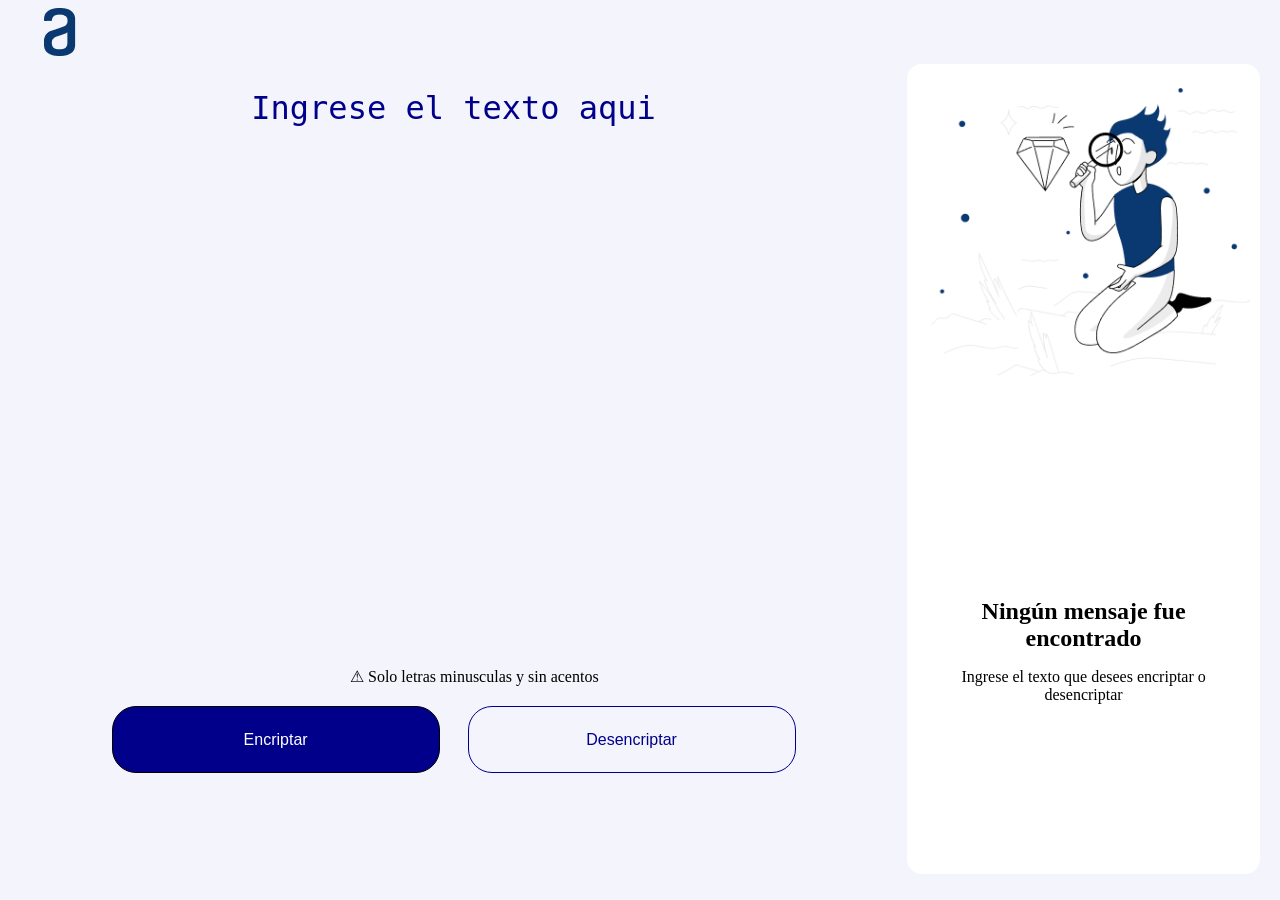
<file: index.html>
<!DOCTYPE html>
<html lang="es">
    <head>
        <meta charset="UTF-8">
        <TItle>Encriptador</TItle>
        <meta name="viewport" content="width=device-width, initial-scale=1.0">
        <link rel="stylesheet" href="style.css">


    </head>
    <body>
        <header><h1><img src="Imagenes/Logo.png" alt="logo de Alura"></h1></header>
        <main>
            <section class="seccion-1">
                <textarea class="caja" placeholder="Ingrese el texto aqui" spellcheck="false"></textarea>
                
                <div class="restricciones">
                    <p>&#9888; Solo letras minusculas y sin acentos</p>
                </div>
    
                <div class="botones">
                    <input type="button" class="boton-encriptar" value="Encriptar" onclick="">
                    <input type="button" class="boton-descencriptar" value="Desencriptar">
                </div>
            </section>
            <section class="seccion-2">
                <div class="lupa">
                    <img src="Imagenes/Muñeco.png" alt="imagen persona con lupa" class="munieco">
                </div>
                <div class="parrafo">
                    <h2>Ningún mensaje fue<br>encontrado</h2>
                    <p>Ingrese el texto que desees encriptar o <br> desencriptar</p>
                </div>
                <div class="gato">
                    <img src="Imagenes/cat-with-question-box-coloring-page.png" alt="gato con duda" class="gato-caja">
                </div>
                <div class="resultado">
                    <p class="encriptar-desencriptar"></p>
                    <p class="texto-resultado ocultar"></p>
                </div>
                <div class="copiar ocultar">
                    <input type="button" value="Copiar" class="btn-copiar">
                </div>                
          
            </section>    
            <footer></footer>     
        </main>   
        <script src="archivo.js"></script>
    </body>
           
    
</html>
</file>
<file: style.css>
*{
    margin: 0;
    padding: 0;
}

body{
    background: #f4f4fc;
    width: 100wh;
}

header{
    width: 100%;
    height: 10%;
    margin-top: 0.5em;
}

main{
    position: absolute;
    width: 100%;
    height: 90%;
    display: flex;
    justify-content: space-between;
}

section{
    width: 40%;
    height: 100%;
}

.seccion-1{
    width: 72%;
    
}

.caja{
    width: 90%;
    height: 70%;
    display: block;
    margin: auto;
    margin-top: 20px;
    background: #f4f4fc;
    resize: none;
    border: none;
    font-size: 32px;
    line-height: 48px;
    text-align: center;
    outline:none; 
}

.caja::placeholder{
    color: darkblue;
}

.restricciones{
    position: relative;
    left: 350px;
    margin-bottom: 20px;
    display: block;
}

p .restricciones {
    font-weight: 400;
    line-height: 18px;
    font-size: 12px;
    color: #495057;
    opacity: 80%;
}

.botones{
    margin: auto;
    width: 100%;
    text-align: center;
}

.boton-encriptar{
    width: 328px;
    height: 67px;
    background: darkblue;
    color: white;
    padding: 24px;
    border-radius: 24px;
    font-size: 16px;
    border: solid black 1px;
    font-weight: 400;
    text-align: center;
    cursor: pointer;
    margin-right: 24px;
    transition: all 1s ease;
    
}

.boton-encriptar:hover{
    height: 75px;
    font-size: 20px;
}

.boton-descencriptar{
    width: 328px;
    height: 67px;
    background: none;
    color: darkblue;
    border: solid darkblue 1px;
    padding: 24px;
    border-radius: 24px;
    font-size: 16px;
    text-align: center;
    cursor: pointer;
    transition: all 1s ease;
}

.boton-descencriptar:hover{
    height: 75px;
    font-size: 20px;
}

.seccion-2 {
    width: 28%;
    border-radius: 15px;
    background: white;
    margin-right: 20px;
    box-sizing: border-box;
    overflow: hidden;
}

.lupa{
    width: 95%;
    height: 60%;
    padding: 1.5em 0 0 1.5em;
}

.munieco{
    width: 95%;

}

.parrafo{
    text-align: center;
}

.parrafo h2, p{
    margin-top: 1em;
}

.resultado{
    width: 100%;
    height: 80%;
    box-sizing: border-box;
    overflow: auto;
}

.encriptar-desencriptar{
    text-align: center;
    line-height: 36px;
    font-weight: 300;
    font-size: 18px;
    color: black;
}


.texto-resultado{
    text-align: center;
    line-height: 36px;
    font-weight: 400;
    font-size: 27px;
    color: #495057;
}

.copiar{
    width: 100%;
    height: 15%;
    text-align: center;
}

.btn-copiar{
    width: 280px;
    height: 67px;
    background: none;
    color: darkblue;
    border: solid darkblue 1px;
    padding: 24px;
    border-radius: 24px;
    font-size: 16px;
    text-align: center;
    cursor: pointer;
    margin-left: 1.0em;
    margin-top: 1em;
}

.ocultar{
    display: none;
}

.gato{
    display: none;
}

/*Responsiva para celulares*/
@media screen and (max-width: 480px){
    header{
        width: 100%;
        height: 5vh;
    }

    main{
        position: absolute;
        width: 100vw;
        height: 90vh;
        display:inline-block
    }
    
    section{
        width: 100%;
        height: 100%;
    }
    
    .seccion-1{
        width: 100%;
        height: 50%;
    }

    .caja{
        width: 90%;
        height: 50%;
        display: block;
        margin: auto;
        margin-top: 20px;
        background: #f4f4fc;
        resize: none;
        border: none;
        font-size: 25px;
        line-height: 48px;
        text-align: center;
        outline:none; 
    }

    .restricciones{
        position: relative;
        left: 3.5em;
        margin-bottom: 5px;
        display: inline-block;
    }

    .restricciones p{
        font-size: 14px;
    }

    .botones{
        margin: auto;
        display: inline-block;
        width: 100%;
        height: 20%;
        text-align: center;
    }
    
    .boton-encriptar{
        width: 320px;
        height: 60px;
        text-align: center;
        margin: 0.5em 0px;
        font-size: 16px;
        font-weight: 300;
        cursor: pointer;
        transition: all 1s ease;
    }

    .boton-encriptar:hover{
        height: 61px;
        font-size: 19px;
    }

    .boton-descencriptar{
        width: 320px;
        height: 60px;
        text-align: center;
        font-size: 16px;
        font-weight: 300;
        cursor: pointer;
        transition: all 1s ease;
    }

    .boton-descencriptar:hover{
        height: 61px;
        font-size: 19px;
    }

    .seccion-2 {
        width: 95%;
        height: 47%;
        display: block;
        margin: 2em auto;       
    }

    .lupa{
        display: none;
    }

    .parrafo{
        height: 40%;
        width: 100%;
    }

    .gato{
        display: block;
        height: 58%;
        width: 100%;
    }

    .gato-caja{
        height: 90%;
        width: 50%;
        display: inline-block;
        margin: 0 6em;
        text-align: center;
    }

    .resultado{
        height: 70%;
    }

    .copiar{
        height: 25%;
    }

    .ocultar{
        display: none;
    }
}

/*responsiva en tabletas*/
@media screen and (min-width: 481px) and (max-width: 1040px){
    header{
        width: 100%;
        height: 5vh;
    }

    header img{
        height: 95%;
    }

    main{
        position: absolute;
        width: 100vw;
        height: 90vh;
        display:inline-block
    }
    
    section{
        width: 100%;
        height: 100%;
    }
    
    .seccion-1{
        width: 90%;
        height: 55%;
        display: block;
        margin: auto;
    }

    .caja{
        width: 90%;
        height: 60%;
        display: block;
        margin: auto;
        margin-top: 20px;
        background: #f4f4fc;
        resize: none;
        border: none;
        font-size: 30px;
        line-height: 48px;
        text-align: center;
        outline:none; 
    }

    .restricciones{
        position: relative;
        height: 10%;
        left: 6em;
        margin-bottom: 5px;
        display: inline-block;
    }

    .restricciones p{
        font-size: 18px;
    }

    .botones{
        margin: auto;
        display: inline-block;
        width: 100%;
        height: 20%;
        text-align: center;
    }
    
    .boton-encriptar{
        width: 320px;
        height: 65px;
        text-align: center;
        margin: 0.5em 0px;
        font-size: 20px;
        font-weight: 300;
        cursor: pointer;
        transition: all 1s ease;
    }

    .boton-encriptar:hover{
        height: 67px;
        font-size: 22px;
    }

    .boton-descencriptar{
        width: 320px;
        height: 65px;
        text-align: center;
        font-size: 20px;
        font-weight: 300;
        cursor: pointer;
        transition: all 1s ease;
    }

    .boton-descencriptar:hover{
        height: 67px;
        font-size: 22px;
    }

    .seccion-2 {
        width: 88%;
        height: 40%;
        display: block;
        margin: auto;       
    }

    .lupa{
        display: none;
    }

    .parrafo{
        height: 40%;
        width: 100%;
    }

    .parrafo p{
        font-size: 18px;
    }

    .gato{
        display: block;
        height: 58%;
        width: 100%;
    }

    .gato-caja{
        height: 95%;
        width: 35%;
        display: inline-block;
        margin: 0 32%;
        text-align: center;
    }

    .resultado{
        height: 70%;
    }

    .copiar{
        height: 20%;
    }

    .ocultar{
        display: none;
    }
}
</file>
